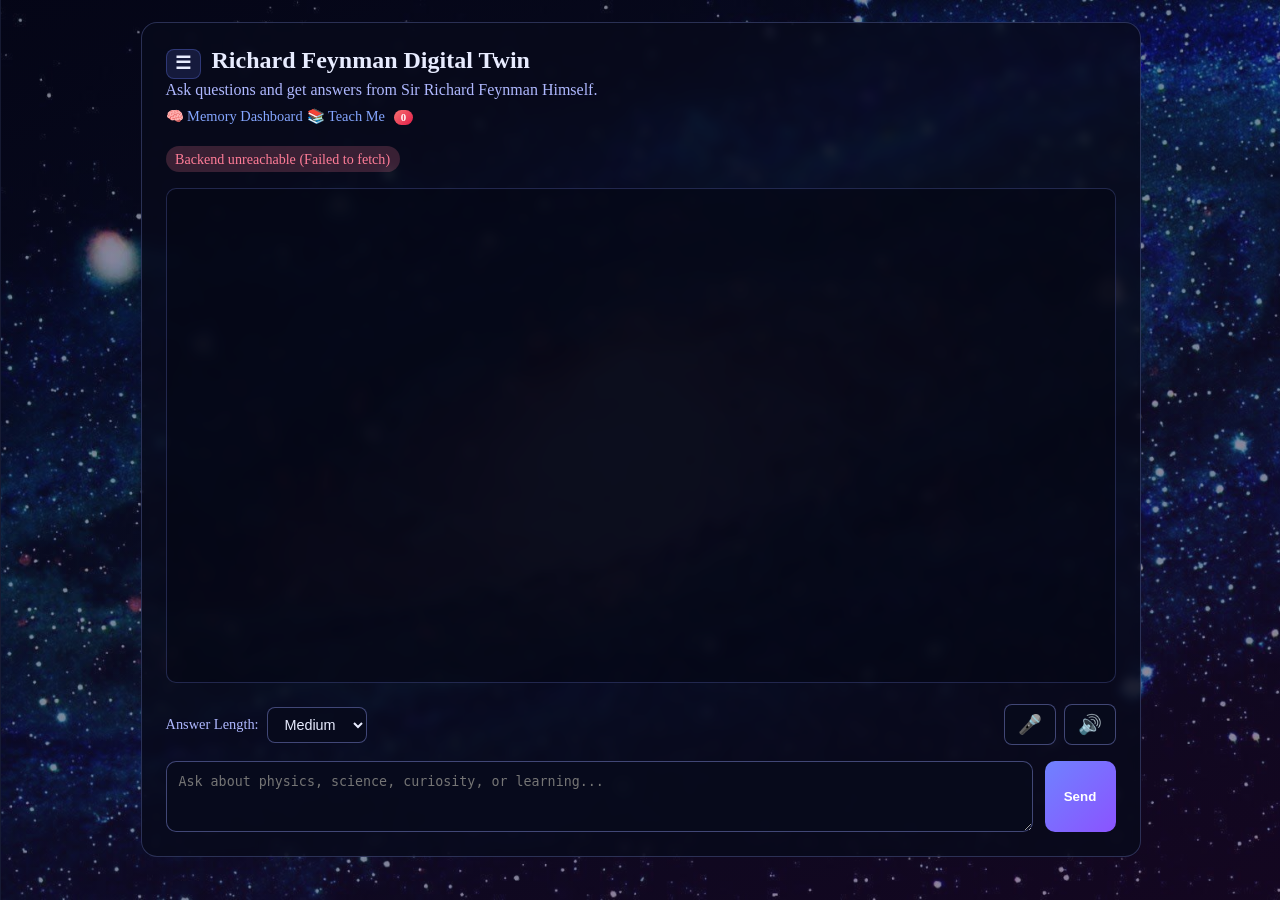
<file: feynman_twin/frontend/index.html>
<!doctype html>
<html lang="en">
<head>
  <meta charset="UTF-8">
  <meta name="viewport" content="width=device-width, initial-scale=1.0">
  <title>Feynman Twin</title>
  <link rel="stylesheet" href="./styles.css">
</head>
<body>
  <div class="galaxy-overlay"></div>
  
  <div class="layout-container">
    <!-- Collapsible Sidebar -->
    <aside id="sidebar" class="sidebar">
      <div class="sidebar-header">
        <h2>Feynman Conversations</h2>
        <button id="close-sidebar-btn" class="close-sidebar-btn" title="Close Sidebar">&times;</button>
      </div>
      <button id="new-chat-btn" class="new-chat-btn">+ New Chat</button>
      <div class="conversations-list-container">
        <div id="conversations-list" class="conversations-list">
          <!-- Dynamically populated -->
        </div>
      </div>
    </aside>

    <!-- Main Chat View -->
    <main class="app">
      <header class="header">
        <div class="header-top">
          <button id="toggle-sidebar-btn" class="toggle-sidebar-btn" title="Open Sidebar">☰</button>
          <h1>Richard Feynman Digital Twin</h1>
        </div>
        <p class="subtitle">Ask questions and get answers from Sir Richard Feynman Himself.</p>
        <div class="nav-links">
          <a href="memory.html" target="_blank">🧠 Memory Dashboard</a>
          <a href="teach_me.html" target="_blank">📚 Teach Me <span id="cards-due-badge" class="badge">0</span></a>
        </div>
        <div id="status" class="status status-waiting">Thinking..</div>
      </header>

      <section id="chat" class="chat"></section>

      <form id="chat-form" class="composer">
        <div class="input-controls">
          <div class="length-selector">
            <label for="answer-length">Answer Length:</label>
            <select id="answer-length" name="answer-length">
              <option value="brief">Brief</option>
              <option value="medium" selected>Medium</option>
              <option value="detailed">Detailed</option>
            </select>
          </div>
          <div class="voice-controls">
            <button type="button" id="voice-input-btn" class="voice-btn" title="Voice Input (requires internet)">
              🎤
            </button>
            <button type="button" id="voice-toggle-btn" class="voice-btn" title="Toggle Voice Output">
              🔊
            </button>
          </div>
        </div>
        <div class="composer-inputs">
          <textarea
            id="question-input"
            name="question"
            placeholder="Ask about physics, science, curiosity, or learning..."
            rows="3"
            required
          ></textarea>
          <button id="send-btn" type="submit">Send</button>
        </div>
      </form>
    </main>
  </div>

  <script src="./app.js"></script>
</body>
</html>
</file>
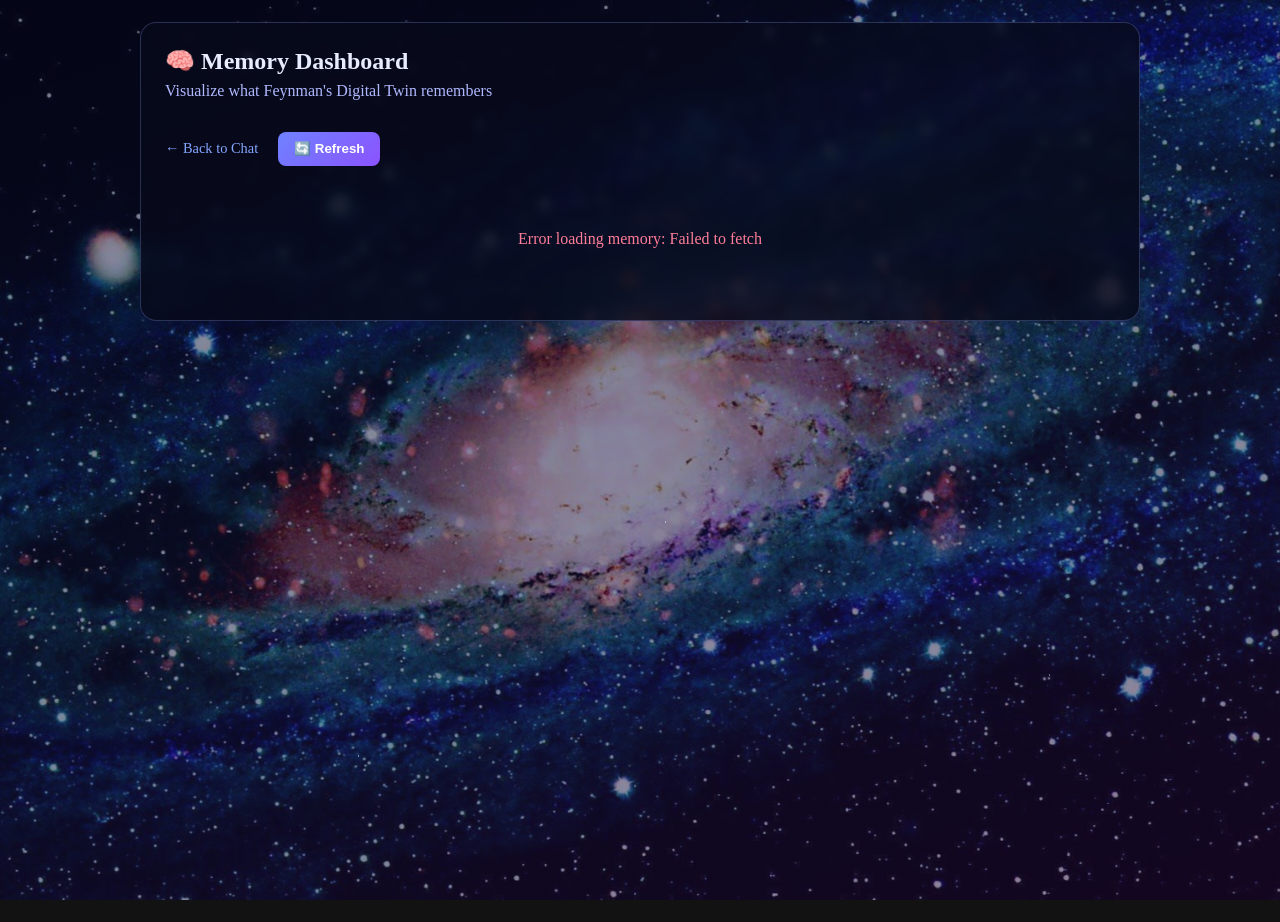
<file: feynman_twin/frontend/memory.html>
<!doctype html>
<html lang="en">
<head>
  <meta charset="UTF-8">
  <meta name="viewport" content="width=device-width, initial-scale=1.0">
  <title>Feynman Twin - Memory Dashboard</title>
  <link rel="stylesheet" href="./styles.css">
  <style>
    .dashboard-container {
      display: grid;
      grid-template-columns: repeat(auto-fit, minmax(300px, 1fr));
      gap: 1rem;
      margin-top: 1rem;
    }

    .memory-card {
      background: rgba(31, 40, 85, 0.52);
      border: 1px solid rgba(117, 132, 215, 0.4);
      border-radius: 12px;
      padding: 1rem;
    }

    .memory-card h3 {
      margin: 0 0 0.8rem 0;
      color: var(--accent);
      font-size: 1.1rem;
    }

    .stat-box {
      display: flex;
      justify-content: space-between;
      padding: 0.5rem;
      margin: 0.3rem 0;
      background: rgba(6, 8, 22, 0.5);
      border-radius: 6px;
    }

    .stat-label {
      color: var(--muted);
    }

    .stat-value {
      color: var(--ok);
      font-weight: 600;
    }

    .interaction-item {
      background: rgba(6, 8, 22, 0.5);
      border-left: 3px solid var(--accent);
      padding: 0.6rem;
      margin: 0.5rem 0;
      border-radius: 4px;
      font-size: 0.9rem;
    }

    .interaction-question {
      color: var(--accent);
      font-weight: 600;
      margin-bottom: 0.3rem;
    }

    .interaction-answer {
      color: var(--muted);
      font-size: 0.85rem;
    }

    .insight-item {
      background: rgba(109, 227, 143, 0.1);
      border-left: 3px solid var(--ok);
      padding: 0.5rem;
      margin: 0.4rem 0;
      border-radius: 4px;
      font-size: 0.9rem;
    }

    .topic-badge {
      display: inline-block;
      background: rgba(133, 166, 255, 0.3);
      padding: 0.3rem 0.6rem;
      margin: 0.2rem;
      border-radius: 12px;
      font-size: 0.85rem;
    }

    .nav-links {
      margin: 1rem 0;
    }

    .nav-links a {
      color: var(--accent);
      text-decoration: none;
      margin-right: 1rem;
    }

    .nav-links a:hover {
      text-decoration: underline;
    }

    .refresh-btn {
      margin-top: 1rem;
      padding: 0.6rem 1rem;
      background: linear-gradient(135deg, #6f82ff, #8b53ff);
      border: none;
      border-radius: 8px;
      color: white;
      cursor: pointer;
      font-weight: 600;
    }

    .refresh-btn:hover {
      opacity: 0.9;
    }

    .loading {
      text-align: center;
      padding: 2rem;
      color: var(--muted);
    }
  </style>
</head>
<body>
  <div class="galaxy-overlay"></div>
  <main class="app">
    <header class="header">
      <h1>🧠 Memory Dashboard</h1>
      <p class="subtitle">Visualize what Feynman's Digital Twin remembers</p>
      <div class="nav-links">
        <a href="index.html">← Back to Chat</a>
        <button class="refresh-btn" onclick="loadMemoryData()">🔄 Refresh</button>
      </div>
    </header>

    <div id="loading" class="loading">Loading memory data...</div>

    <div id="dashboard" class="dashboard-container" style="display: none;">
      <!-- Stats Card -->
      <div class="memory-card">
        <h3>📊 Memory Statistics</h3>
        <div class="stat-box">
          <span class="stat-label">Total Interactions:</span>
          <span class="stat-value" id="stat-interactions">0</span>
        </div>
        <div class="stat-box">
          <span class="stat-label">Insights Captured:</span>
          <span class="stat-value" id="stat-insights">0</span>
        </div>
        <div class="stat-box">
          <span class="stat-label">Topics Discussed:</span>
          <span class="stat-value" id="stat-topics">0</span>
        </div>
      </div>

      <!-- Recent Interactions Card -->
      <div class="memory-card" style="grid-column: span 2;">
        <h3>💬 Recent Interactions</h3>
        <div id="interactions-list"></div>
      </div>

      <!-- Insights Card -->
      <div class="memory-card">
        <h3>💡 Key Insights</h3>
        <div id="insights-list"></div>
      </div>

      <!-- Topics Card -->
      <div class="memory-card">
        <h3>🏷️ Topics of Interest</h3>
        <div id="topics-list"></div>
      </div>

      <!-- User Preferences Card -->
      <div class="memory-card">
        <h3>⚙️ User Preferences</h3>
        <div id="preferences-list"></div>
      </div>
    </div>
  </main>

  <script>
    const API_BASE = "http://127.0.0.1:8000";

    async function loadMemoryData() {
      const loading = document.getElementById('loading');
      const dashboard = document.getElementById('dashboard');
      
      loading.style.display = 'block';
      dashboard.style.display = 'none';

      try {
        const response = await fetch(`${API_BASE}/api/memory`);
        if (!response.ok) throw new Error(`HTTP ${response.status}`);
        
        const data = await response.json();
        
        // Update stats
        document.getElementById('stat-interactions').textContent = data.stats.total_interactions;
        document.getElementById('stat-insights').textContent = data.stats.total_insights;
        document.getElementById('stat-topics').textContent = data.stats.topics_discussed;

        // Update recent interactions
        const interactionsList = document.getElementById('interactions-list');
        interactionsList.innerHTML = '';
        if (data.session_memory && data.session_memory.length > 0) {
          data.session_memory.forEach(interaction => {
            const item = document.createElement('div');
            item.className = 'interaction-item';
            item.innerHTML = `
              <div class="interaction-question">Q: ${interaction.question || interaction.query || 'N/A'}</div>
              <div class="interaction-answer">${(interaction.response || interaction.answer || 'N/A').substring(0, 100)}...</div>
            `;
            interactionsList.appendChild(item);
          });
        } else {
          interactionsList.innerHTML = '<p class="interaction-answer">No recent interactions</p>';
        }

        // Update insights
        const insightsList = document.getElementById('insights-list');
        insightsList.innerHTML = '';
        if (data.persistent_memory.insights && data.persistent_memory.insights.length > 0) {
          data.persistent_memory.insights.forEach(insight => {
            const item = document.createElement('div');
            item.className = 'insight-item';
            item.textContent = insight;
            insightsList.appendChild(item);
          });
        } else {
          insightsList.innerHTML = '<p class="interaction-answer">No insights captured yet</p>';
        }

        // Update topics
        const topicsList = document.getElementById('topics-list');
        topicsList.innerHTML = '';
        if (data.persistent_memory.topic_interests && Object.keys(data.persistent_memory.topic_interests).length > 0) {
          Object.entries(data.persistent_memory.topic_interests).forEach(([topic, count]) => {
            const badge = document.createElement('span');
            badge.className = 'topic-badge';
            badge.textContent = `${topic} (${count})`;
            topicsList.appendChild(badge);
          });
        } else {
          topicsList.innerHTML = '<p class="interaction-answer">No topics tracked yet</p>';
        }

        // Update preferences
        const preferencesList = document.getElementById('preferences-list');
        preferencesList.innerHTML = '';
        if (data.persistent_memory.user_preferences && Object.keys(data.persistent_memory.user_preferences).length > 0) {
          Object.entries(data.persistent_memory.user_preferences).forEach(([key, value]) => {
            const stat = document.createElement('div');
            stat.className = 'stat-box';
            stat.innerHTML = `
              <span class="stat-label">${key}:</span>
              <span class="stat-value">${value}</span>
            `;
            preferencesList.appendChild(stat);
          });
        } else {
          preferencesList.innerHTML = '<p class="interaction-answer">No preferences set</p>';
        }

        loading.style.display = 'none';
        dashboard.style.display = 'grid';

      } catch (error) {
        loading.innerHTML = `<p style="color: var(--error);">Error loading memory: ${error.message}</p>`;
      }
    }

    // Load data on page load
    loadMemoryData();

    // Auto-refresh every 10 seconds
    setInterval(loadMemoryData, 10000);
  </script>
</body>
</html>
</file>
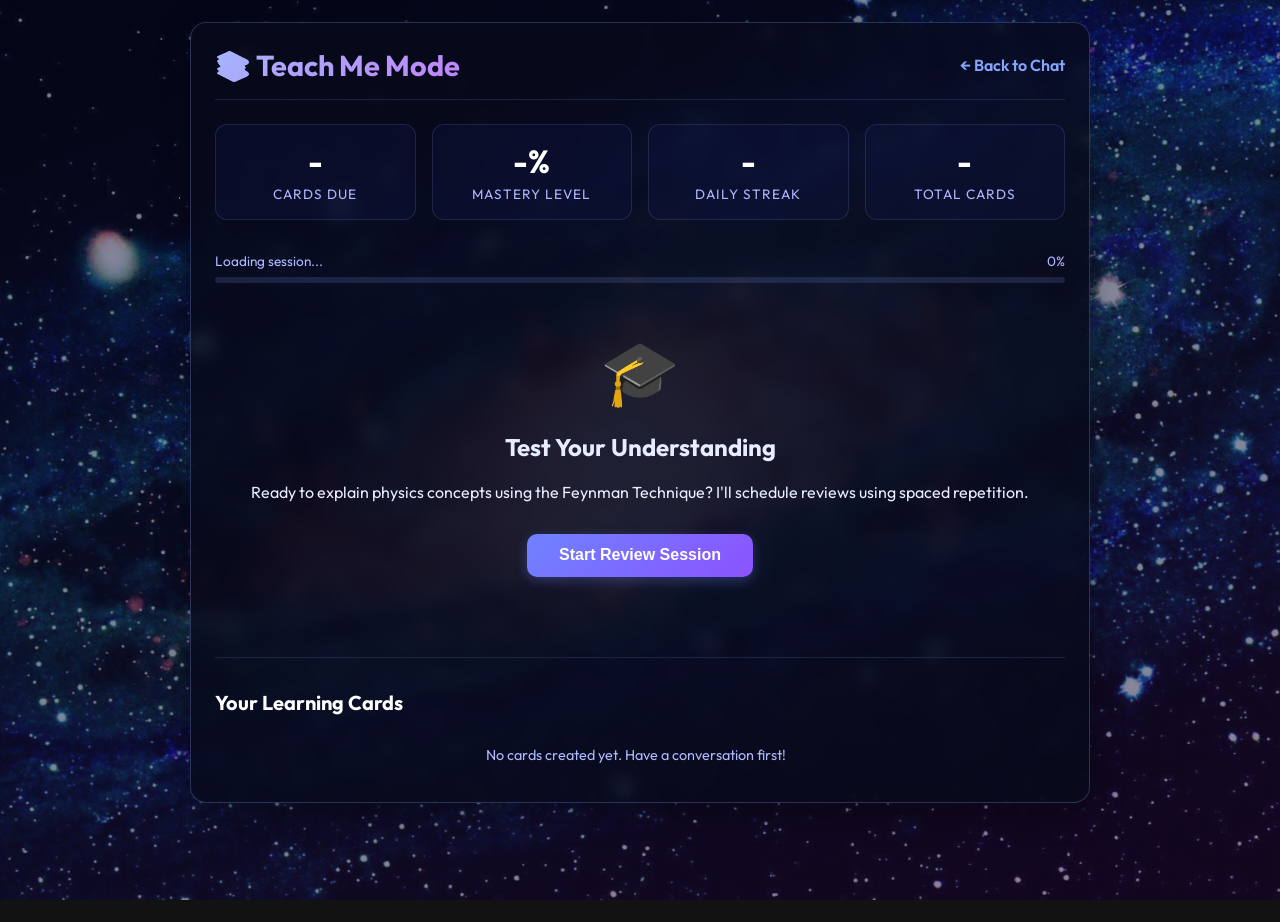
<file: feynman_twin/frontend/teach_me.html>
<!doctype html>
<html lang="en">
<head>
  <meta charset="UTF-8">
  <meta name="viewport" content="width=device-width, initial-scale=1.0">
  <title>Teach Me Mode - Feynman Twin</title>
  <link rel="stylesheet" href="./styles.css">
  <link rel="preconnect" href="https://fonts.googleapis.com">
  <link rel="preconnect" href="https://fonts.gstatic.com" crossorigin>
  <link href="https://fonts.googleapis.com/css2?family=Outfit:wght@300;400;600;700&display=swap" rel="stylesheet">
  <style>
    body {
      font-family: 'Outfit', 'Segoe UI', system-ui, sans-serif;
    }
    .teach-me-container {
      width: min(900px, calc(100% - 2rem));
      margin: 1.4rem auto;
      padding: 1.5rem;
      background: var(--panel);
      border: 1px solid var(--panel-border);
      border-radius: 16px;
      backdrop-filter: blur(8px);
      box-shadow: 0 8px 32px 0 rgba(0, 0, 0, 0.37);
    }
    .header-nav {
      display: flex;
      justify-content: space-between;
      align-items: center;
      margin-bottom: 1.5rem;
      border-bottom: 1px solid rgba(149, 166, 255, 0.15);
      padding-bottom: 1rem;
    }
    .header-nav h1 {
      margin: 0;
      font-size: 1.8rem;
      background: linear-gradient(135deg, #a5b4fc, #c084fc);
      -webkit-background-clip: text;
      -webkit-text-fill-color: transparent;
    }
    .header-nav .back-btn {
      color: var(--accent);
      text-decoration: none;
      font-weight: 600;
      transition: color 0.2s;
    }
    .header-nav .back-btn:hover {
      color: #fff;
    }
    /* Stats grid */
    .stats-grid {
      display: grid;
      grid-template-columns: repeat(auto-fit, minmax(180px, 1fr));
      gap: 1rem;
      margin-bottom: 2rem;
    }
    .stat-card {
      background: rgba(16, 21, 63, 0.4);
      border: 1px solid rgba(149, 166, 255, 0.15);
      border-radius: 12px;
      padding: 1rem;
      text-align: center;
      transition: transform 0.2s, border-color 0.2s;
    }
    .stat-card:hover {
      transform: translateY(-2px);
      border-color: rgba(149, 166, 255, 0.3);
    }
    .stat-card .value {
      font-size: 2rem;
      font-weight: 700;
      color: #fff;
      margin-bottom: 0.25rem;
    }
    .stat-card .label {
      font-size: 0.85rem;
      color: var(--muted);
      text-transform: uppercase;
      letter-spacing: 1px;
    }
    /* Quiz section */
    .quiz-card {
      background: rgba(6, 8, 22, 0.7);
      border: 1px solid rgba(132, 147, 255, 0.2);
      border-radius: 16px;
      padding: 2rem;
      margin-bottom: 1.5rem;
      position: relative;
      overflow: hidden;
    }
    .quiz-card::before {
      content: '';
      position: absolute;
      top: 0;
      left: 0;
      width: 4px;
      height: 100%;
      background: linear-gradient(to bottom, #6f82ff, #8b53ff);
    }
    .topic-tag {
      display: inline-block;
      padding: 0.25rem 0.6rem;
      border-radius: 99px;
      background: rgba(139, 83, 255, 0.2);
      border: 1px solid rgba(139, 83, 255, 0.4);
      color: #d8b4fe;
      font-size: 0.75rem;
      font-weight: 600;
      text-transform: uppercase;
      letter-spacing: 0.5px;
      margin-bottom: 1rem;
    }
    .question-text {
      font-size: 1.35rem;
      font-weight: 600;
      line-height: 1.45;
      margin: 0 0 1.5rem 0;
      color: #fff;
    }
    /* Input answer */
    .answer-form {
      display: flex;
      flex-direction: column;
      gap: 1rem;
    }
    .answer-textarea {
      width: 100%;
      background: rgba(9, 11, 29, 0.9);
      border: 1px solid rgba(153, 166, 255, 0.3);
      border-radius: 12px;
      color: #fff;
      padding: 1rem;
      font-size: 1rem;
      line-height: 1.5;
      font-family: inherit;
      resize: vertical;
      transition: border-color 0.2s, box-shadow 0.2s;
    }
    .answer-textarea:focus {
      outline: none;
      border-color: var(--accent);
      box-shadow: 0 0 0 3px rgba(133, 166, 255, 0.25);
    }
    .actions-row {
      display: flex;
      justify-content: space-between;
      align-items: center;
    }
    .btn-submit {
      padding: 0.8rem 2rem;
      font-size: 1rem;
      background: linear-gradient(135deg, #6f82ff, #8b53ff);
      box-shadow: 0 4px 12px rgba(111, 130, 255, 0.3);
      border-radius: 10px;
      font-weight: 600;
      transition: opacity 0.2s, transform 0.1s;
    }
    .btn-submit:hover {
      opacity: 0.9;
    }
    .btn-submit:active {
      transform: scale(0.98);
    }
    /* Progress bar */
    .progress-container {
      margin-bottom: 1rem;
    }
    .progress-info {
      display: flex;
      justify-content: space-between;
      font-size: 0.85rem;
      color: var(--muted);
      margin-bottom: 0.4rem;
    }
    .progress-bar-outer {
      height: 6px;
      background: rgba(149, 166, 255, 0.15);
      border-radius: 99px;
      overflow: hidden;
    }
    .progress-bar-inner {
      height: 100%;
      background: linear-gradient(to right, #6f82ff, #a855f7);
      width: 0%;
      transition: width 0.3s ease;
    }
    /* Feedback Section */
    .feedback-section {
      margin-top: 1.5rem;
      background: rgba(16, 21, 63, 0.5);
      border: 1px solid rgba(149, 166, 255, 0.2);
      border-radius: 12px;
      padding: 1.5rem;
      animation: slideIn 0.3s ease;
    }
    @keyframes slideIn {
      from { opacity: 0; transform: translateY(10px); }
      to { opacity: 1; transform: translateY(0); }
    }
    .stars-row {
      display: flex;
      gap: 0.25rem;
      margin-bottom: 0.75rem;
    }
    .star {
      font-size: 1.5rem;
      color: rgba(255, 255, 255, 0.15);
    }
    .star.filled {
      color: #fbbf24;
      text-shadow: 0 0 8px rgba(251, 191, 36, 0.5);
    }
    .feedback-text {
      font-size: 1.05rem;
      line-height: 1.6;
      color: #e2e8f0;
      margin-bottom: 1rem;
    }
    .points-list {
      display: grid;
      grid-template-columns: 1fr;
      gap: 0.75rem;
      margin-top: 1rem;
    }
    @media (min-width: 600px) {
      .points-list {
        grid-template-columns: 1fr 1fr;
        gap: 1.25rem;
      }
    }
    .points-box {
      border-radius: 8px;
      padding: 1rem;
    }
    .points-box.matched {
      background: rgba(34, 197, 94, 0.1);
      border: 1px solid rgba(34, 197, 94, 0.3);
    }
    .points-box.missed {
      background: rgba(239, 68, 68, 0.1);
      border: 1px solid rgba(239, 68, 68, 0.3);
    }
    .points-box h4 {
      margin: 0 0 0.5rem 0;
      font-size: 0.9rem;
      text-transform: uppercase;
      letter-spacing: 0.5px;
    }
    .points-box.matched h4 { color: #4ade80; }
    .points-box.missed h4 { color: #f87171; }
    .points-box ul {
      margin: 0;
      padding-left: 1.2rem;
      font-size: 0.9rem;
      color: #cbd5e1;
    }
    .points-box li {
      margin-bottom: 0.3rem;
    }
    .btn-next {
      background: #8b53ff;
      border: 1px solid rgba(139, 83, 255, 0.4);
      padding: 0.8rem 2.2rem;
      border-radius: 10px;
      font-weight: 600;
      color: white;
      cursor: pointer;
      align-self: flex-end;
    }
    .btn-next:hover {
      background: #9d6fff;
    }
    /* Card Manager Utility */
    .card-manager-section {
      margin-top: 3rem;
      border-top: 1px solid rgba(149, 166, 255, 0.15);
      padding-top: 2rem;
    }
    .card-manager-header {
      display: flex;
      justify-content: space-between;
      align-items: center;
      margin-bottom: 1rem;
    }
    .card-manager-header h3 {
      margin: 0;
      font-size: 1.25rem;
      color: #fff;
    }
    .cards-grid {
      display: grid;
      grid-template-columns: 1fr;
      gap: 0.75rem;
      max-height: 300px;
      overflow-y: auto;
      padding-right: 0.5rem;
    }
    .card-item {
      background: rgba(16, 21, 63, 0.3);
      border: 1px solid rgba(149, 166, 255, 0.1);
      border-radius: 10px;
      padding: 0.85rem;
      display: flex;
      justify-content: space-between;
      align-items: center;
      gap: 1rem;
    }
    .card-item-info {
      flex: 1;
    }
    .card-item-info .card-q {
      font-weight: 600;
      font-size: 0.95rem;
      color: #e2e8f0;
      margin-bottom: 0.2rem;
    }
    .card-item-info .card-meta {
      font-size: 0.78rem;
      color: var(--muted);
      display: flex;
      gap: 0.8rem;
    }
    .btn-delete-card {
      background: transparent;
      border: none;
      color: var(--error);
      cursor: pointer;
      font-size: 1.1rem;
      padding: 0.4rem;
      border-radius: 6px;
      transition: background 0.2s;
    }
    .btn-delete-card:hover {
      background: rgba(255, 125, 152, 0.15);
    }
    /* Summary layout */
    .summary-container {
      text-align: center;
      padding: 2rem;
    }
    .summary-icon {
      font-size: 4rem;
      margin-bottom: 1rem;
      animation: pop 0.4s cubic-bezier(0.175, 0.885, 0.32, 1.275);
    }
    @keyframes pop {
      0% { transform: scale(0.5); }
      100% { transform: scale(1); }
    }
    .btn-restart {
      background: linear-gradient(135deg, #6f82ff, #8b53ff);
      padding: 0.8rem 2.5rem;
      border-radius: 10px;
      font-weight: 600;
      margin-top: 1.5rem;
    }
  </style>
</head>
<body>
  <div class="galaxy-overlay"></div>
  
  <div class="teach-me-container">
    <header class="header-nav">
      <h1>📚 Teach Me Mode</h1>
      <a href="index.html" class="back-btn">← Back to Chat</a>
    </header>

    <!-- Stats Dashboard -->
    <section class="stats-grid">
      <div class="stat-card">
        <div id="stat-due" class="value">-</div>
        <div class="label">Cards Due</div>
      </div>
      <div class="stat-card">
        <div id="stat-mastery" class="value">-%</div>
        <div class="label">Mastery Level</div>
      </div>
      <div class="stat-card">
        <div id="stat-streak" class="value">-</div>
        <div class="label">Daily Streak</div>
      </div>
      <div class="stat-card">
        <div id="stat-total" class="value">-</div>
        <div class="label">Total Cards</div>
      </div>
    </section>

    <!-- Active Quiz Area -->
    <section id="quiz-area">
      <div class="progress-container">
        <div class="progress-info">
          <span id="progress-text">Loading session...</span>
          <span id="progress-percent">0%</span>
        </div>
        <div class="progress-bar-outer">
          <div id="progress-bar-inner" class="progress-bar-inner"></div>
        </div>
      </div>

      <div id="question-card" class="quiz-card" style="display: none;">
        <span id="question-topic" class="topic-tag">Physics</span>
        <h3 id="question-text" class="question-text">Loading question...</h3>
        
        <form id="answer-form" class="answer-form">
          <textarea 
            id="answer-input" 
            class="answer-textarea" 
            placeholder="Explain this concept in your own words, just as you would explain it to a child..." 
            rows="5" 
            required
          ></textarea>
          
          <div class="actions-row">
            <span id="saving-indicator" style="display:none; color: var(--muted); font-size: 0.9rem;">Grading explanation...</span>
            <button type="submit" id="submit-answer-btn" class="btn-submit">Submit Explanation</button>
          </div>
        </form>

        <!-- Feedback Area -->
        <div id="feedback-area" class="feedback-section" style="display: none;">
          <div class="stars-row" id="stars-row">
            <!-- Dynamically populated stars -->
          </div>
          <p id="feedback-text" class="feedback-text"></p>
          
          <div class="points-list">
            <div class="points-box matched">
              <h4>Key Points You Hit</h4>
              <ul id="points-matched-list"></ul>
            </div>
            <div class="points-box missed">
              <h4>Points to Improve</h4>
              <ul id="points-missed-list"></ul>
            </div>
          </div>
          
          <div style="display: flex; justify-content: flex-end; margin-top: 1.5rem;">
            <button id="next-question-btn" class="btn-next">Next Question →</button>
          </div>
        </div>
      </div>

      <!-- No cards state or loading -->
      <div id="session-intro" class="summary-container" style="display: block;">
        <div class="summary-icon">🎓</div>
        <h2>Test Your Understanding</h2>
        <p>Ready to explain physics concepts using the Feynman Technique? I'll schedule reviews using spaced repetition.</p>
        <button id="start-session-btn" class="btn-submit" style="margin-top: 1rem;">Start Review Session</button>
      </div>

      <!-- Session Completed Summary -->
      <div id="session-summary" class="summary-container" style="display: none;">
        <div class="summary-icon">🏆</div>
        <h2>Review Complete!</h2>
        <p id="summary-text"></p>
        <button id="restart-session-btn" class="btn-restart">Done</button>
      </div>
    </section>

    <!-- Card Manager Section -->
    <section class="card-manager-section">
      <div class="card-manager-header">
        <h3>Your Learning Cards</h3>
      </div>
      <div id="cards-grid" class="cards-grid">
        <p style="color: var(--muted); font-size: 0.9rem; text-align: center; width: 100%;">No cards created yet. Have a conversation first!</p>
      </div>
    </section>
  </div>

  <script>
    const API_BASE = "http://127.0.0.1:8000";
    
    // UI elements
    const statDue = document.getElementById("stat-due");
    const statMastery = document.getElementById("stat-mastery");
    const statStreak = document.getElementById("stat-streak");
    const statTotal = document.getElementById("stat-total");
    
    const quizArea = document.getElementById("quiz-area");
    const sessionIntro = document.getElementById("session-intro");
    const sessionSummary = document.getElementById("session-summary");
    const questionCard = document.getElementById("question-card");
    
    const startSessionBtn = document.getElementById("start-session-btn");
    const restartSessionBtn = document.getElementById("restart-session-btn");
    const nextQuestionBtn = document.getElementById("next-question-btn");
    
    const progressText = document.getElementById("progress-text");
    const progressPercent = document.getElementById("progress-percent");
    const progressBarInner = document.getElementById("progress-bar-inner");
    
    const questionTopic = document.getElementById("question-topic");
    const questionText = document.getElementById("question-text");
    const answerForm = document.getElementById("answer-form");
    const answerInput = document.getElementById("answer-input");
    const submitAnswerBtn = document.getElementById("submit-answer-btn");
    const savingIndicator = document.getElementById("saving-indicator");
    
    const feedbackArea = document.getElementById("feedback-area");
    const feedbackTextEl = document.getElementById("feedback-text");
    const starsRow = document.getElementById("stars-row");
    const pointsMatchedList = document.getElementById("points-matched-list");
    const pointsMissedList = document.getElementById("points-missed-list");
    
    const cardsGrid = document.getElementById("cards-grid");

    // Session state
    let sessionQuestions = [];
    let currentQuestionIdx = 0;
    
    // Load Stats and Cards
    async function loadDashboard() {
      try {
        const statsRes = await fetch(`${API_BASE}/api/teach-me/stats`);
        if (statsRes.ok) {
          const stats = await statsRes.json();
          statDue.textContent = stats.cards_due;
          statMastery.textContent = `${stats.mastery_percentage}%`;
          statStreak.textContent = `${stats.streak} days`;
          statTotal.textContent = stats.total_cards;
        }
        
        const cardsRes = await fetch(`${API_BASE}/api/teach-me/cards`);
        if (cardsRes.ok) {
          const cards = await cardsRes.json();
          renderCards(cards);
        }
      } catch (err) {
        console.error("Error loading stats/cards:", err);
      }
    }
    
    function renderCards(cards) {
      cardsGrid.innerHTML = "";
      if (cards.length === 0) {
        cardsGrid.innerHTML = `<p style="color: var(--muted); font-size: 0.9rem; text-align: center; width: 100%;">No cards created yet. Discuss physics concepts with Feynman to generate cards!</p>`;
        return;
      }
      
      cards.forEach(card => {
        const item = document.createElement("div");
        item.className = "card-item";
        
        const nextReviewStr = card.sm2_data.next_review ? new Date(card.sm2_data.next_review).toLocaleDateString() : "Now";
        
        item.innerHTML = `
          <div class="card-item-info">
            <div class="card-q">${card.question}</div>
            <div class="card-meta">
              <span>Topic: <strong>${card.topic}</strong></span>
              <span>Repetitions: <strong>${card.sm2_data.repetition}</strong></span>
              <span>Next Review: <strong>${nextReviewStr}</strong></span>
            </div>
          </div>
          <button class="btn-delete-card" title="Delete card" data-id="${card.id}">🗑</button>
        `;
        cardsGrid.appendChild(item);
      });
      
      // Hook delete buttons
      document.querySelectorAll(".btn-delete-card").forEach(btn => {
        btn.addEventListener("click", async (e) => {
          const cardId = e.target.getAttribute("data-id");
          if (confirm("Delete this review card?")) {
            try {
              const res = await fetch(`${API_BASE}/api/teach-me/cards/${cardId}`, {
                method: "DELETE"
              });
              if (res.ok) {
                loadDashboard();
              }
            } catch (err) {
              console.error("Error deleting card:", err);
            }
          }
        });
      });
    }

    // Start Session
    startSessionBtn.addEventListener("click", async () => {
      try {
        const res = await fetch(`${API_BASE}/api/teach-me/start`, { method: "POST" });
        if (!res.ok) throw new Error("Failed to start session");
        
        sessionQuestions = await res.json();
        if (sessionQuestions.length === 0) {
          alert("You have no cards to review yet. Chat with Feynman first!");
          return;
        }
        
        currentQuestionIdx = 0;
        sessionIntro.style.display = "none";
        sessionSummary.style.display = "none";
        questionCard.style.display = "block";
        
        showQuestion();
      } catch (err) {
        alert(err.message);
      }
    });
    
    function showQuestion() {
      if (currentQuestionIdx >= sessionQuestions.length) {
        finishSession();
        return;
      }
      
      // Update progress bar
      const qNum = currentQuestionIdx + 1;
      const total = sessionQuestions.length;
      const pct = Math.round((currentQuestionIdx / total) * 100);
      progressText.textContent = `Question ${qNum} of ${total}`;
      progressPercent.textContent = `${pct}%`;
      progressBarInner.style.style = `width: ${pct}%`; // fallback
      progressBarInner.style.width = `${pct}%`;
      
      const card = sessionQuestions[currentQuestionIdx];
      questionTopic.textContent = card.topic;
      questionText.textContent = card.question;
      
      answerInput.value = "";
      answerInput.disabled = false;
      submitAnswerBtn.disabled = false;
      submitAnswerBtn.style.display = "block";
      savingIndicator.style.display = "none";
      feedbackArea.style.display = "none";
    }

    // Submit Answer
    answerForm.addEventListener("submit", async (e) => {
      e.preventDefault();
      const answer = answerInput.value.trim();
      if (!answer) return;
      
      answerInput.disabled = true;
      submitAnswerBtn.disabled = true;
      submitAnswerBtn.style.display = "none";
      savingIndicator.style.display = "inline";
      
      const card = sessionQuestions[currentQuestionIdx];
      
      try {
        const res = await fetch(`${API_BASE}/api/teach-me/answer`, {
          method: "POST",
          headers: { "Content-Type": "application/json" },
          body: JSON.stringify({ card_id: card.id, user_answer: answer })
        });
        
        if (!res.ok) throw new Error("Grading request failed");
        const feedback = await res.json();
        
        savingIndicator.style.display = "none";
        renderFeedback(feedback);
      } catch (err) {
        alert("Error grading answer: " + err.message);
        answerInput.disabled = false;
        submitAnswerBtn.disabled = false;
        submitAnswerBtn.style.display = "block";
        savingIndicator.style.display = "none";
      }
    });
    
    function renderFeedback(feedback) {
      feedbackArea.style.display = "block";
      feedbackTextEl.textContent = feedback.feedback;
      
      // Stars (0-5)
      starsRow.innerHTML = "";
      for (let i = 1; i <= 5; i++) {
        const star = document.createElement("span");
        star.className = `star ${i <= feedback.score ? 'filled' : ''}`;
        star.textContent = "★";
        starsRow.appendChild(star);
      }
      
      // Matched points
      pointsMatchedList.innerHTML = "";
      if (feedback.key_points_matched.length === 0) {
        pointsMatchedList.innerHTML = "<li>None identified</li>";
      } else {
        feedback.key_points_matched.forEach(pt => {
          const li = document.createElement("li");
          li.textContent = pt;
          pointsMatchedList.appendChild(li);
        });
      }
      
      // Missed points
      pointsMissedList.innerHTML = "";
      if (feedback.key_points_missed.length === 0) {
        pointsMissedList.innerHTML = "<li>None! Perfect recall!</li>";
      } else {
        feedback.key_points_missed.forEach(pt => {
          const li = document.createElement("li");
          li.textContent = pt;
          pointsMissedList.appendChild(li);
        });
      }
      
      // Scroll to feedback
      feedbackArea.scrollIntoView({ behavior: 'smooth' });
    }
    
    // Next Question
    nextQuestionBtn.addEventListener("click", () => {
      currentQuestionIdx++;
      showQuestion();
    });
    
    // Finish session
    function finishSession() {
      questionCard.style.display = "none";
      sessionSummary.style.display = "block";
      
      progressText.textContent = "Session Complete";
      progressPercent.textContent = "100%";
      progressBarInner.style.width = "100%";
      
      let summaryStr = `You reviewed ${sessionQuestions.length} concept cards today.`;
      
      summaryText.textContent = summaryStr;
      loadDashboard(); // Reload stats
    }
    
    restartSessionBtn.addEventListener("click", () => {
      sessionSummary.style.display = "none";
      sessionIntro.style.display = "block";
      progressText.textContent = "Ready to start";
      progressPercent.textContent = "0%";
      progressBarInner.style.width = "0%";
    });

    // Init
    loadDashboard();
  </script>
</body>
</html>
</file>
<file: feynman_twin/frontend/styles.css>
:root {
  color-scheme: dark;
  --bg-1: #080a2c;
  --bg-2: #10153f;
  --bg-3: #260c3f;
  --panel: rgba(8, 10, 28, 0.82);
  --panel-border: rgba(149, 166, 255, 0.25);
  --text: #e8ecff;
  --muted: #afb8ff;
  --accent: #85a6ff;
  --ok: #8de9a7;
  --error: #ff7d98;
}

* {
  box-sizing: border-box;
}

body {
  margin: 0;
  min-height: 100vh;
  font-family: "Segoe UI", Georgia, 'Times New Roman', Times, sans-serif;
  color: var(--text);
  position: relative;
  overflow-x: hidden;
}

/* Galaxy background image */
body::before {
  content: '';
  position: fixed;
  top: 0;
  left: 0;
  width: 100%;
  height: 100%;
  background-image: url('galaxy-bg.jpg');
  background-size: cover;
  background-position: center;
  background-attachment: fixed;
  background-repeat: no-repeat;
  z-index: -2;
}

/* Dark overlay for better readability */
body::after {
  content: '';
  position: fixed;
  top: 0;
  left: 0;
  width: 100%;
  height: 100%;
  background: linear-gradient(160deg, rgba(8, 10, 44, 0.5), rgba(16, 21, 63, 0.5) 45%, rgba(38, 12, 63, 0.5));
  z-index: -1;
}

.galaxy-overlay {
  position: fixed;
  inset: 0;
  pointer-events: none;
  opacity: 0.5;
  background-image:
    radial-gradient(2px 2px at 14% 22%, #ffffff 40%, transparent 42%),
    radial-gradient(1.5px 1.5px at 44% 16%, #d0d7ff 45%, transparent 47%),
    radial-gradient(1.7px 1.7px at 68% 30%, #ffffff 45%, transparent 47%),
    radial-gradient(1.2px 1.2px at 82% 75%, #c9d2ff 45%, transparent 47%),
    radial-gradient(1.6px 1.6px at 28% 84%, #ffffff 45%, transparent 47%),
    radial-gradient(1.4px 1.4px at 52% 58%, #f4f6ff 45%, transparent 47%);
  animation: drift 28s linear infinite;
}

@keyframes drift {
  from { transform: translateY(0); }
  to { transform: translateY(-18px); }
}

.app {
  position: relative;
  z-index: 1;
  flex: 1;
  max-width: 1000px;
  margin: 1.4rem auto;
  padding: 1.5rem;
  background: var(--panel);
  border: 1px solid var(--panel-border);
  border-radius: 16px;
  backdrop-filter: blur(5px);
  display: flex;
  flex-direction: column;
}

.header h1 {
  margin: 0 0 0.4rem;
  font-size: 1.5rem;
}

.subtitle {
  margin: 0;
  color: var(--muted);
}

.status {
  margin-top: 0.8rem;
  display: inline-block;
  padding: 0.3rem 0.6rem;
  border-radius: 999px;
  font-size: 0.88rem;
}

.status-waiting { background: rgba(133, 166, 255, 0.22); }
.status-ok { background: rgba(109, 227, 143, 0.2); color: var(--ok); }
.status-error { background: rgba(255, 125, 152, 0.2); color: var(--error); }

.chat {
  margin-top: 1rem;
  min-height: 55vh;
  max-height: 62vh;
  overflow-y: auto;
  padding: 0.8rem;
  border: 1px solid rgba(132, 147, 255, 0.23);
  border-radius: 10px;
  background: rgba(6, 8, 22, 0.7);
}

.message {
  margin: 0.6rem 0;
  padding: 0.7rem 0.8rem;
  border-radius: 10px;
  white-space: pre-wrap;
  line-height: 1.5;
}

.message.user {
  margin-left: auto;
  width: fit-content;
  max-width: 85%;
  background: rgba(43, 101, 255, 0.32);
  border: 1px solid rgba(127, 164, 255, 0.45);
}

.message.bot {
  background: rgba(31, 40, 85, 0.52);
  border: 1px solid rgba(117, 132, 215, 0.4);
}

.message.meta {
  font-size: 0.82rem;
  color: var(--muted);
  background: transparent;
  border: none;
  padding-left: 0;
}

.composer {
  margin-top: 1rem;
  display: flex;
  flex-direction: column;
  gap: 0.7rem;
}

.input-controls {
  display: flex;
  justify-content: space-between;
  align-items: center;
  padding: 0.3rem 0;
}

.nav-links {
  margin: 0.5rem 0;
}

.nav-links a {
  color: var(--accent);
  text-decoration: none;
  font-size: 0.9rem;
}

.nav-links a:hover {
  text-decoration: underline;
}

.voice-controls {
  display: flex;
  gap: 0.5rem;
}

.voice-btn {
  padding: 0.5rem 0.8rem;
  border: 1px solid rgba(153, 166, 255, 0.4);
  border-radius: 8px;
  background: rgba(9, 11, 29, 0.88);
  color: var(--text);
  cursor: pointer;
  font-size: 1.2rem;
  transition: all 0.2s;
}

.voice-btn:hover {
  background: rgba(133, 166, 255, 0.3);
  transform: scale(1.05);
}

.voice-btn:active, .voice-btn.active {
  background: linear-gradient(135deg, #6f82ff, #8b53ff);
  border-color: var(--accent);
}

.voice-btn.recording {
  animation: pulse 1.5s infinite;
  background: rgba(255, 100, 100, 0.3);
}

@keyframes pulse {
  0%, 100% { opacity: 1; }
  50% { opacity: 0.5; }
}

.length-selector {
  display: flex;
  align-items: center;
  gap: 0.5rem;
}

.length-selector label {
  font-size: 0.9rem;
  color: var(--muted);
}

.length-selector select {
  border: 1px solid rgba(153, 166, 255, 0.4);
  border-radius: 8px;
  background: rgba(9, 11, 29, 0.88);
  color: var(--text);
  padding: 0.5rem 0.8rem;
  cursor: pointer;
  font-size: 0.9rem;
}

.length-selector select:focus {
  outline: 2px solid var(--accent);
  outline-offset: 1px;
}

.composer-inputs {
  display: grid;
  grid-template-columns: 1fr auto;
  gap: 0.7rem;
}

textarea {
  width: 100%;
  border: 1px solid rgba(153, 166, 255, 0.4);
  border-radius: 10px;
  background: rgba(9, 11, 29, 0.88);
  color: var(--text);
  padding: 0.75rem;
  resize: vertical;
}

button {
  border: none;
  border-radius: 10px;
  padding: 0.8rem 1.2rem;
  font-weight: 600;
  background: linear-gradient(135deg, #6f82ff, #8b53ff);
  color: #fff;
  cursor: pointer;
}

button:disabled {
  opacity: 0.65;
  cursor: not-allowed;
}

/* ============ LAYOUT CONTAINER (sidebar + main) ============ */
.layout-container {
  display: flex;
  align-items: flex-start;
  min-height: 100vh;
  position: relative;
  z-index: 1;
  gap: 0;
}

/* ============ SIDEBAR ============ */
.sidebar {
  width: 0;
  min-height: 100vh;
  background: rgba(6, 8, 22, 0.92);
  border-right: 1px solid rgba(149, 166, 255, 0.12);
  display: flex;
  flex-direction: column;
  overflow: hidden;
  transition: width 0.3s cubic-bezier(0.4, 0, 0.2, 1);
  flex-shrink: 0;
  backdrop-filter: blur(10px);
}

.sidebar.open {
  width: 280px;
}

.sidebar-header {
  display: flex;
  justify-content: space-between;
  align-items: center;
  padding: 1.2rem 1rem 0.8rem;
  border-bottom: 1px solid rgba(149, 166, 255, 0.1);
}

.sidebar-header h2 {
  margin: 0;
  font-size: 1rem;
  font-weight: 700;
  color: var(--text);
  white-space: nowrap;
}

.close-sidebar-btn {
  background: transparent;
  border: none;
  color: var(--muted);
  font-size: 1.4rem;
  padding: 0.2rem 0.4rem;
  line-height: 1;
  cursor: pointer;
  border-radius: 6px;
  transition: color 0.2s, background 0.2s;
}

.close-sidebar-btn:hover {
  background: rgba(149, 166, 255, 0.1);
  color: var(--text);
}

.new-chat-btn {
  margin: 0.75rem 0.8rem 0.5rem;
  background: rgba(111, 130, 255, 0.18);
  border: 1px dashed rgba(111, 130, 255, 0.4);
  border-radius: 8px;
  color: var(--accent);
  font-size: 0.88rem;
  font-weight: 600;
  padding: 0.6rem 0.8rem;
  text-align: left;
  cursor: pointer;
  transition: background 0.2s, border-color 0.2s;
  white-space: nowrap;
}

.new-chat-btn:hover {
  background: rgba(111, 130, 255, 0.3);
  border-color: var(--accent);
}

.conversations-list-container {
  flex: 1;
  overflow-y: auto;
  padding: 0.25rem 0.4rem 1rem;
}

.conversations-list {
  display: flex;
  flex-direction: column;
  gap: 0.15rem;
}

.conv-item {
  display: flex;
  align-items: center;
  justify-content: space-between;
  padding: 0.55rem 0.7rem;
  border-radius: 8px;
  cursor: pointer;
  transition: background 0.15s;
  gap: 0.5rem;
}

.conv-item:hover {
  background: rgba(149, 166, 255, 0.08);
}

.conv-item.active {
  background: rgba(111, 130, 255, 0.2);
  border-left: 2px solid var(--accent);
}

.conv-item-info {
  flex: 1;
  overflow: hidden;
}

.conv-title {
  font-size: 0.86rem;
  font-weight: 500;
  color: var(--text);
  white-space: nowrap;
  overflow: hidden;
  text-overflow: ellipsis;
}

.conv-date {
  font-size: 0.72rem;
  color: var(--muted);
  margin-top: 0.1rem;
}

.conv-actions {
  display: none;
  gap: 0.2rem;
}

.conv-item:hover .conv-actions {
  display: flex;
}

.conv-action-btn {
  background: transparent;
  border: none;
  color: var(--muted);
  font-size: 0.85rem;
  padding: 0.2rem 0.3rem;
  border-radius: 4px;
  cursor: pointer;
  line-height: 1;
  transition: color 0.15s, background 0.15s;
}

.conv-action-btn:hover {
  background: rgba(149, 166, 255, 0.15);
  color: var(--text);
}

.toggle-sidebar-btn {
  background: rgba(111, 130, 255, 0.15);
  border: 1px solid rgba(111, 130, 255, 0.3);
  color: var(--text);
  font-size: 1.1rem;
  padding: 0.35rem 0.55rem;
  border-radius: 8px;
  cursor: pointer;
  margin-right: 0.65rem;
  transition: background 0.2s;
  line-height: 1;
}

.toggle-sidebar-btn:hover {
  background: rgba(111, 130, 255, 0.3);
}

.header-top {
  display: flex;
  align-items: center;
  gap: 0;
}

/* ============ BADGE ============ */
.badge {
  display: inline-block;
  background: linear-gradient(135deg, #f87171, #e11d48);
  color: #fff;
  font-size: 0.68rem;
  font-weight: 700;
  border-radius: 99px;
  padding: 0.1rem 0.42rem;
  margin-left: 0.35rem;
  vertical-align: middle;
  min-width: 18px;
  text-align: center;
  animation: badgePop 0.3s cubic-bezier(0.175, 0.885, 0.32, 1.275);
}

.badge[data-count="0"] {
  display: none;
}

@keyframes badgePop {
  0% { transform: scale(0.6); }
  100% { transform: scale(1); }
}

/* ============ RESPONSIVE ============ */
@media (max-width: 768px) {
  .sidebar {
    position: fixed;
    left: 0;
    top: 0;
    z-index: 100;
    box-shadow: 4px 0 20px rgba(0, 0, 0, 0.5);
  }
  .app {
    margin: 0.75rem;
  }
}
</file>
